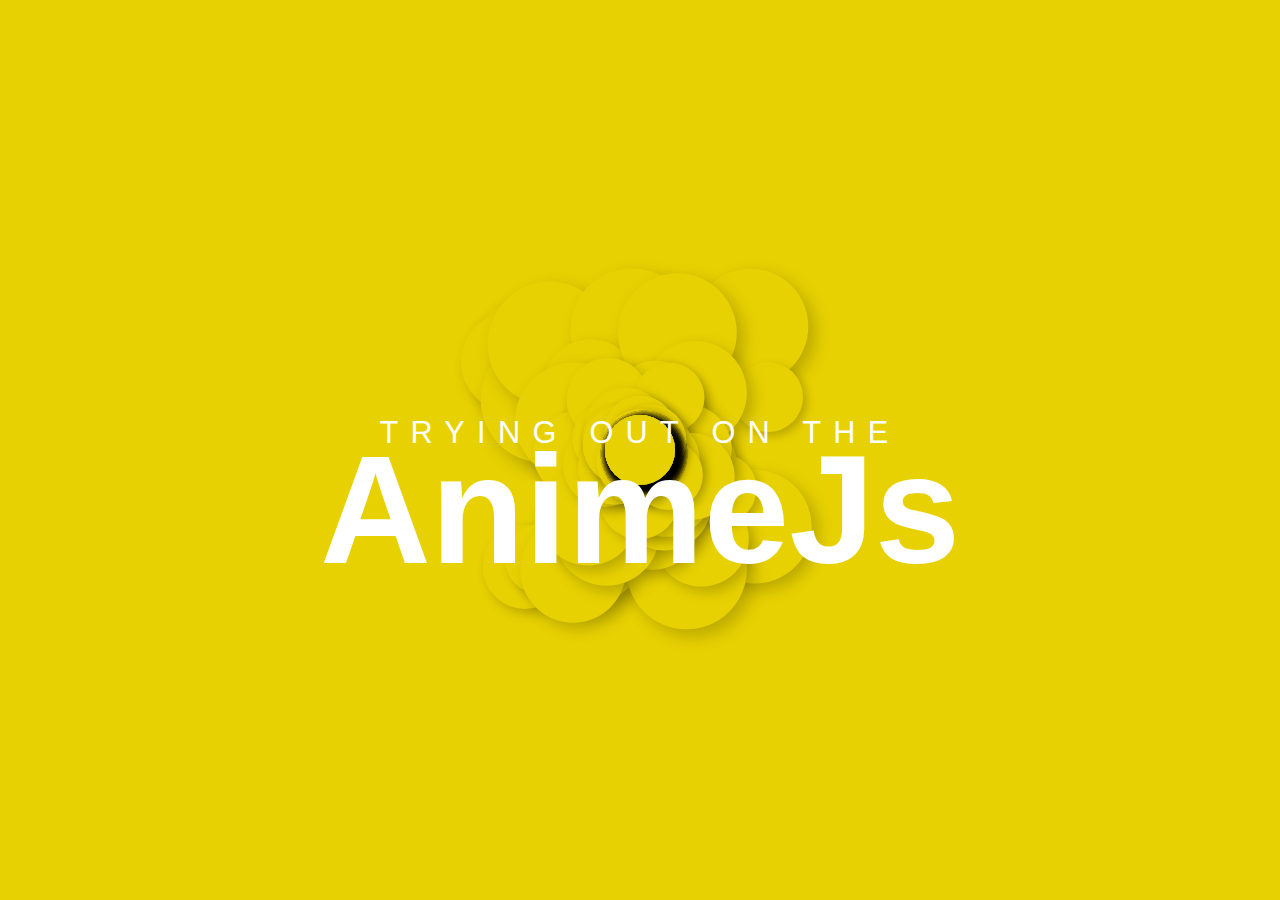
<file: Anime.js/index.html>
<!DOCTYPE html>
<html lang="en">

<head>
    <meta charset="UTF-8">
    <meta http-equiv="X-UA-Compatible" content="IE=edge">
    <meta name="viewport" content="width=device-width, initial-scale=1.0">
    <title>Anime.js</title>
    <link rel="stylesheet" href="styles.css">
</head>

<body>
    <div class="container">
        <h2><span>Trying out on the</span><br>AnimeJs</h2>
    </div>

    <script src="./anime.min.js"></script>
    <script>
        const container = document.querySelector('.container');
        for (var i = 0; i <= 100; i++) {
            const blocks = document.createElement('div');
            blocks.classList.add('block');
            container.appendChild(blocks);
        }

        function animateBlocks() {

            anime({
                targets: '.block',
                translateX: function() {
                    return anime.random(-700, 700);
                },
                targets: '.block',
                translateY: function() {
                    return anime.random(-700, 700);
                },
                scale: function() {
                    return anime.random(1, 5);
                },
                easing: 'linear',
                duration: 3000,
                delay: anime.stagger(10),
                complete: animateBlocks,
            })
        }
        animateBlocks()
    </script>
</body>

</html>
</file>
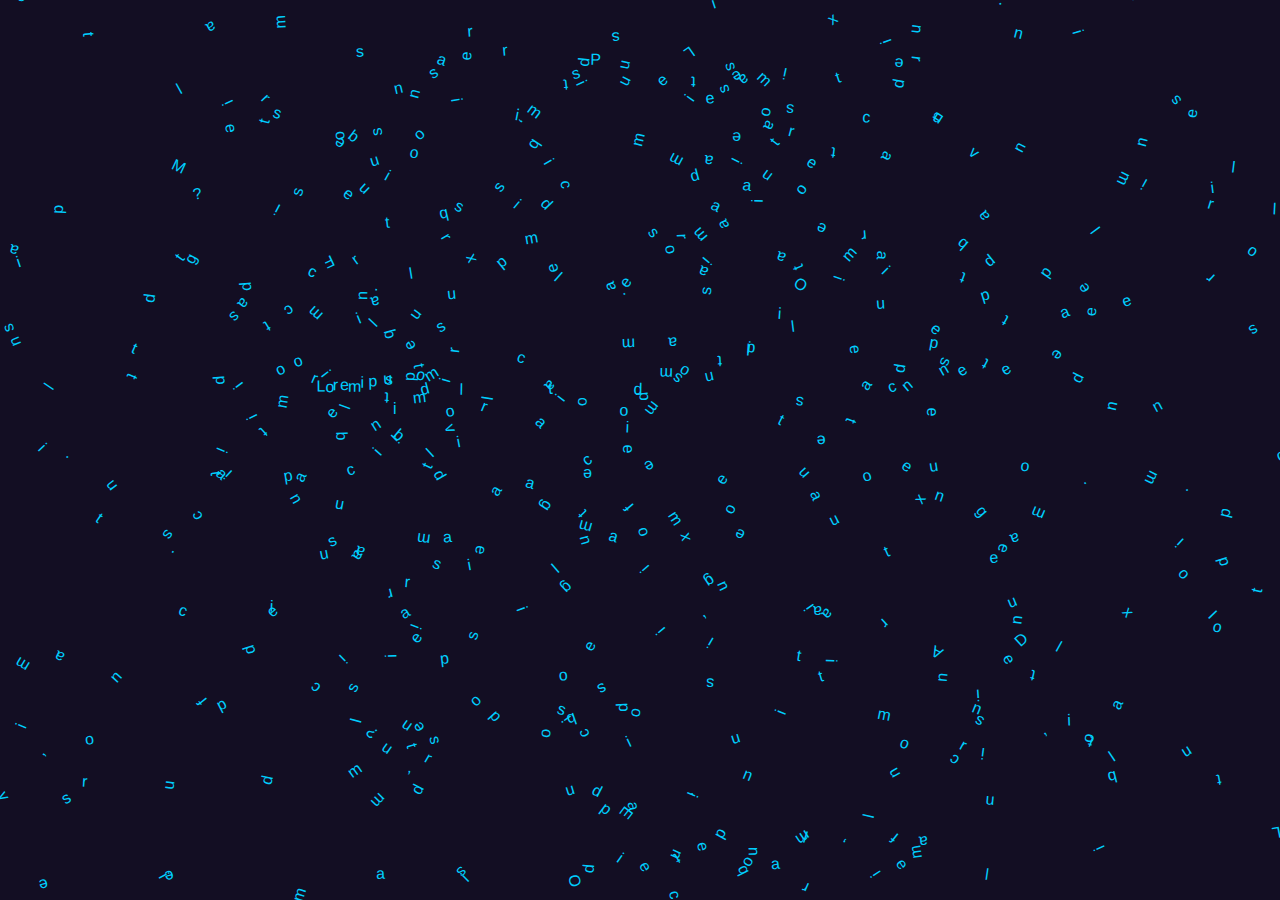
<file: flyingtext/index.html>
<!DOCTYPE html>
<html lang="en">

<head>
    <meta charset="UTF-8">
    <meta http-equiv="X-UA-Compatible" content="IE=edge">
    <meta name="viewport" content="width=device-width, initial-scale=1.0">
    <title>flyingtext</title>
    <link rel="stylesheet" href="style.css">
</head>

<body>
    <section>
        <p class="text">
            Lorem ipsum dolor sit amet consectetur, adipisicing elit. Exercitationem, nemo. Dicta dolor fuga placeat possimus amet repudiandae, sed, quos soluta beatae ea repellendus minima omnis maiores. Maxime facilis ratione dolore. Lorem ipsum dolor sit amet
            consectetur adipisicing elit. Facilis amet natus maxime? Autem adipisci minus unde itaque doloremque maiores! Odio eos quibusdam minima repellat minus iure eius blanditiis dolorem itaque. Lorem ipsum dolor, sit amet consectetur adipisicing
            elit. Pariatur itaque provident aliquid porro! Iusto voluptatibus fugit iure debitis ab pariatur autem, expedita maxime ratione. Optio aliquid et esse suscipit vitae?
        </p>
    </section>

    <script src="./anime.min.js"></script>
    <script>
        const text = document.querySelector('.text');
        text.innerHTML = text.textContent.replace(/\S/g, "<span>$&</span>");

        const animation = anime.timeline({
            targets: '.text span',
            easing: 'easeInOutExpo',
            loop: false,
        });

        animation.add({
            rotate: function() {
                return anime.random(-360, 360)
            },
            translateX: function() {
                return anime.random(-500, 500)
            },
            translateY: function() {
                return anime.random(-500, 500)
            },
            duration: -500,
        })

        .add({
            rotate: 0,
            translateX: 0,
            translateY: 0,
            duration: 1500,
            delay: anime.stagger(20),
        })
    </script>
</body>

</html>
</file>
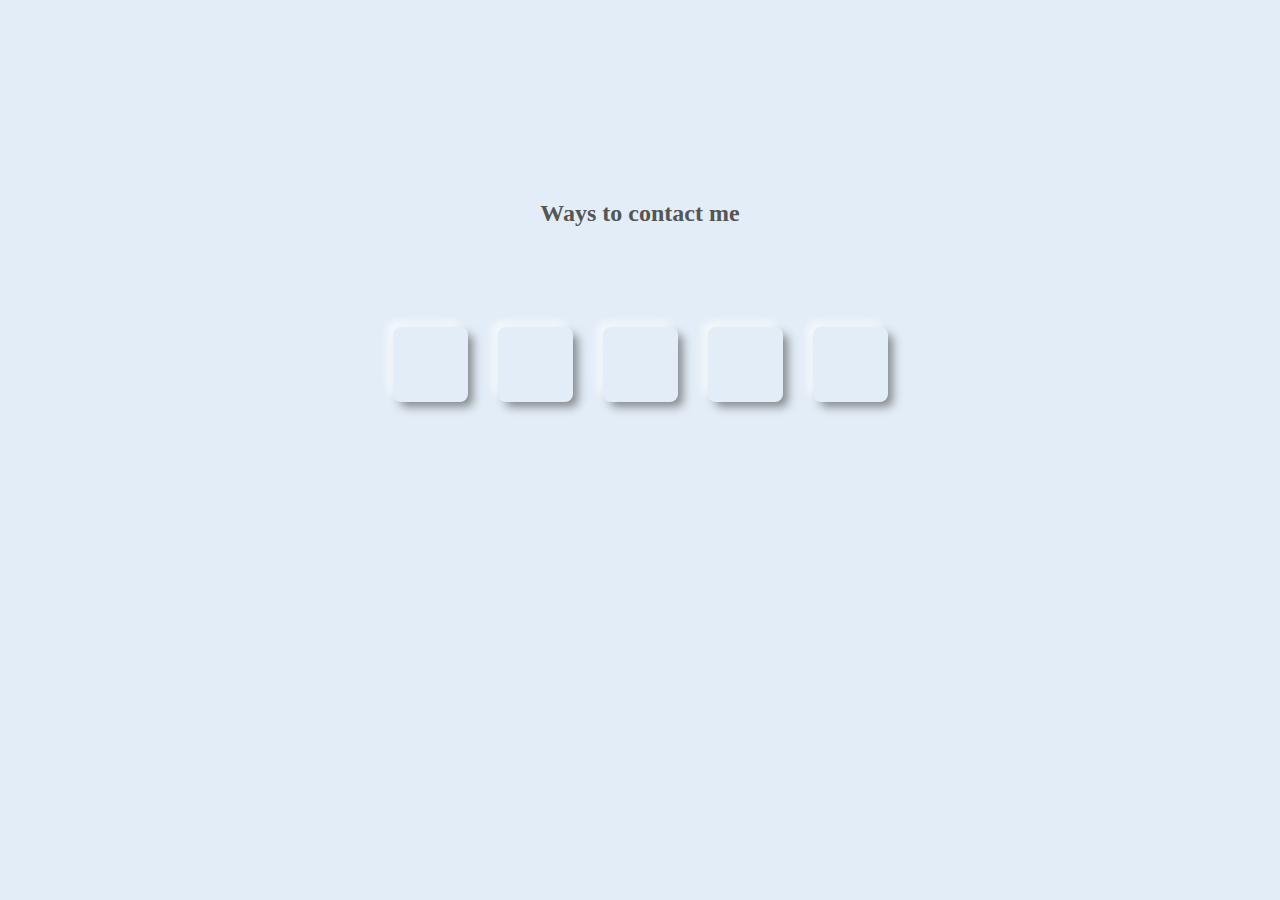
<file: neumorphism/index.html>
<!DOCTYPE html>
<html lang="en">

<head>
    <meta charset="UTF-8">
    <meta http-equiv="X-UA-Compatible" content="IE=edge">
    <meta name="viewport" content="width=device-width, initial-scale=1.0">
    <link rel="stylesheet" href="https://cdnjs.cloudflare.com/ajax/libs/font-awesome/5.15.3/css/all.min.css" integrity="sha512-iBBXm8fW90+nuLcSKlbmrPcLa0OT92xO1BIsZ+ywDWZCvqsWgccV3gFoRBv0z+8dLJgyAHIhR35VZc2oM/gI1w==" crossorigin="anonymous" referrerpolicy="no-referrer"
    />
    <link rel="stylesheet" href="styles1.css">
    <title>Neumorphisim</title>
</head>

<body>

    <h2>Ways to contact me</h2>
    <div class="social">
        <a href=""><i class="fab fa-facebook"></i></a>
        <a href=""><i class="fab fa-twitter"></i></a>
        <a href=""><i class="fab fa-whatsapp"></i></a>
        <a href=""><i class="fab fa-instagram"></i></a>
        <a href=""><i class="fab fa-youtube"></i></a>
    </div>

</body>

</html>
</file>
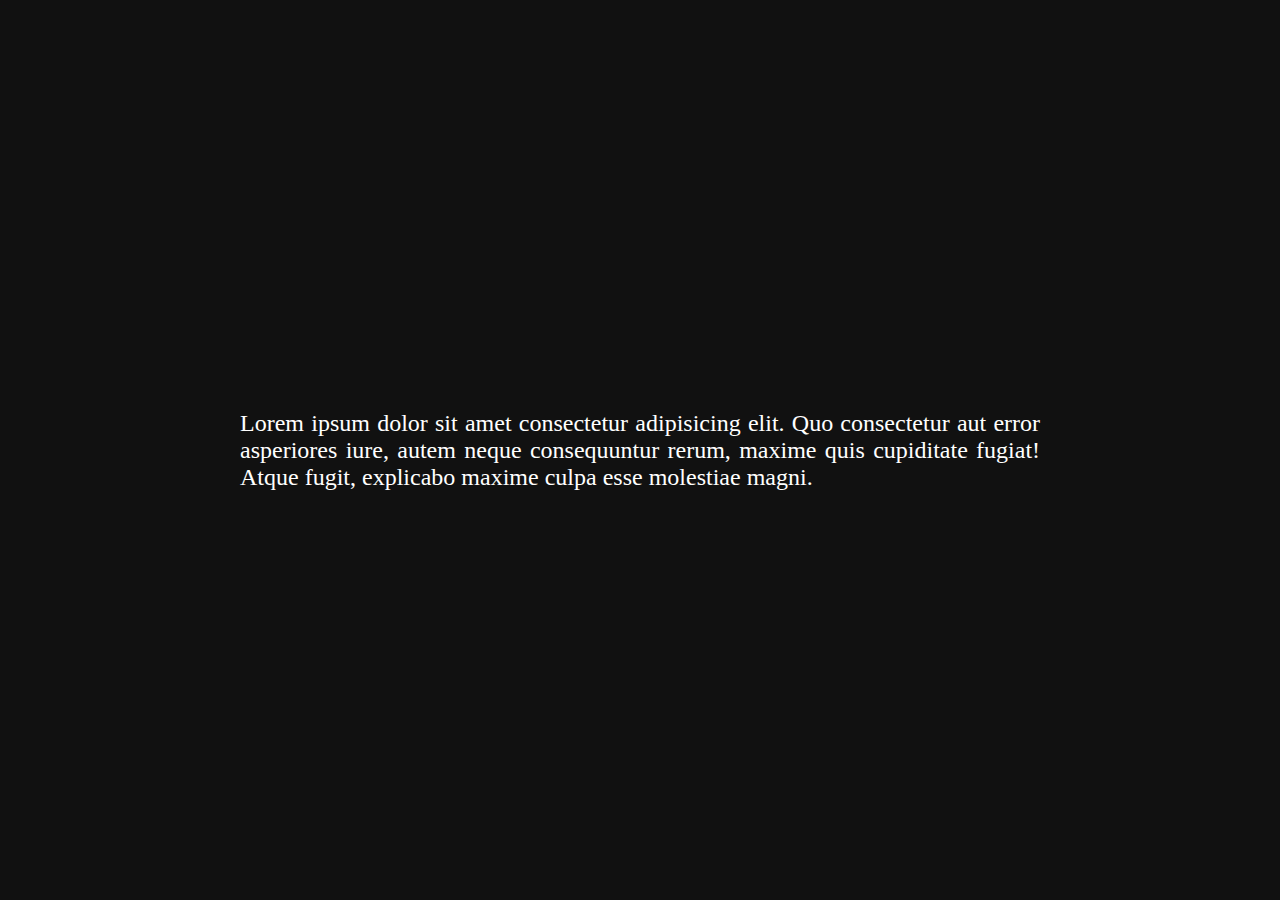
<file: smoke/index.html>
<!DOCTYPE html>
<html lang="en">

<head>
    <meta charset="UTF-8">
    <meta http-equiv="X-UA-Compatible" content="IE=edge">
    <meta name="viewport" content="width=device-width, initial-scale=1.0">
    <title>Smoke Effect</title>
    <link rel="stylesheet" href="style.css">
</head>

<body>
    <section>
        <p class="text">
            Lorem ipsum dolor sit amet consectetur adipisicing elit. Quo consectetur aut error asperiores iure, autem neque consequuntur rerum, maxime quis cupiditate fugiat! Atque fugit, explicabo maxime culpa esse molestiae magni.
        </p>
    </section>

    <script>
        const text = document.querySelector('.text');
        text.innerHTML = text.textContent.replace(/\S/g, "<span>$&</span>");

        const letters = document.querySelectorAll('span');
        for (let i = 0; i < letters.length; i++) {
            letters[i].addEventListener("mouseover", function() {
                letters[i].classList.add('active')
            })
        }
    </script>
</body>

</html>
</file>
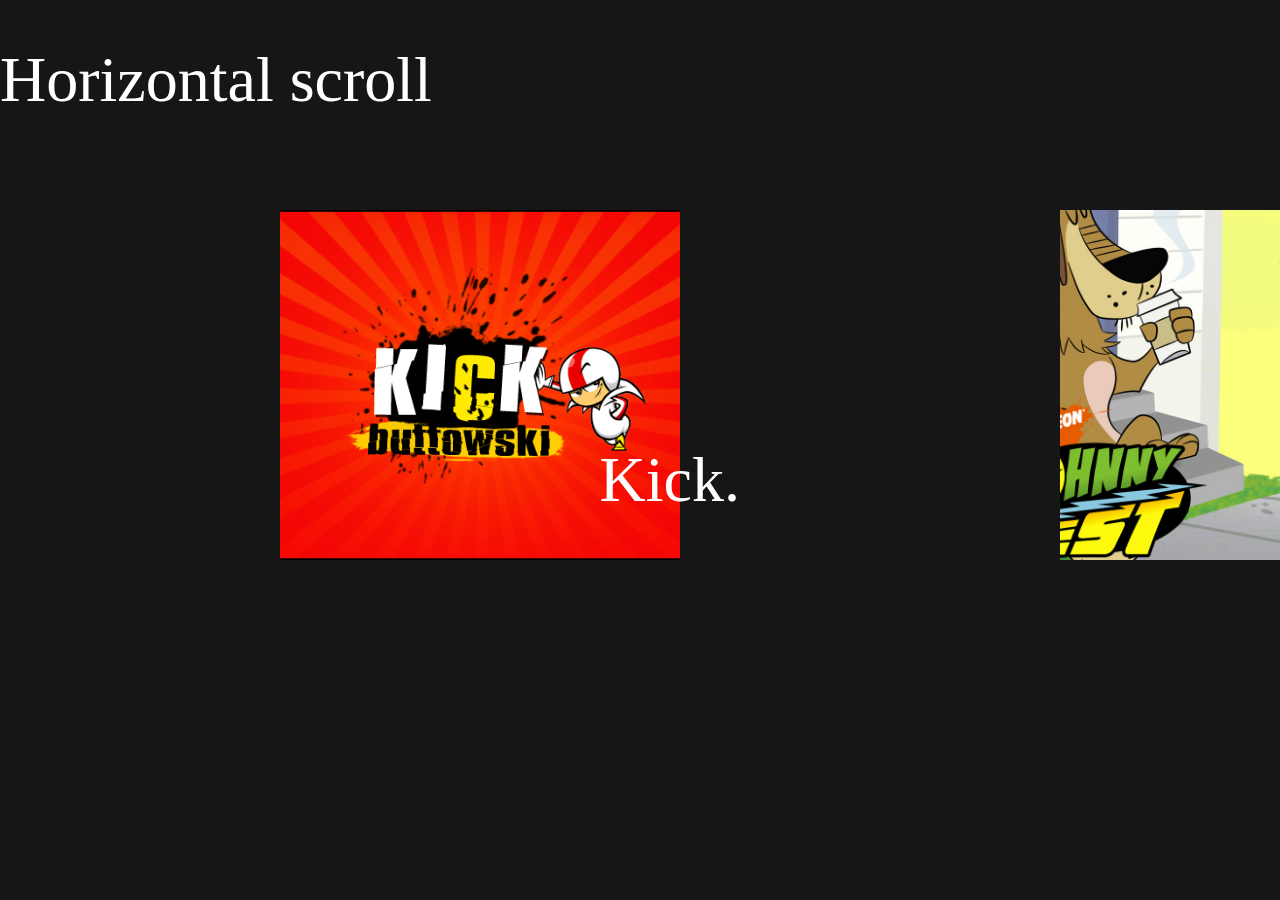
<file: test-horizontal-scroll/index.html>
<!doctype html>
<html>

<head>
    <meta charset="utf-8">
    <meta http-equiv="x-ua-compatible" content="ie=edge">
    <title>Horizontal Scroll</title>
    <meta name="viewport" content="width=device-width, initial-scale=1">
    <link rel="stylesheet" href="./css/style.css">
</head>

<body>
    <h1>Horizontal scroll</h1>
    <div class="container">
        <div class="block block-1">
            <h1>Kick.</h1>
        </div>
        <div class="block block-2">
            <h1>Johnny.</h1>
        </div>
        <div class="block block-3">
            <h1>Dennis.</h1>
        </div>
        <div class="block block-4">
            <h1>Ben.</h1>
        </div>
        <div class="block block-5">
            <h1>Mr.Bean.</h1>
        </div>
    </div>
    <script src="./src/index.js"></script>
    <script>
        var blocks = document.getElementsByClassName('block');
        var container = document.getElementsByClassName('container');
        var hs = new HorizontalScroll.default({
            blocks: blocks,
            container: container,
            isAnimated: true,
            springEffect: 0.8
        });
    </script>
</body>

</html>
</file>
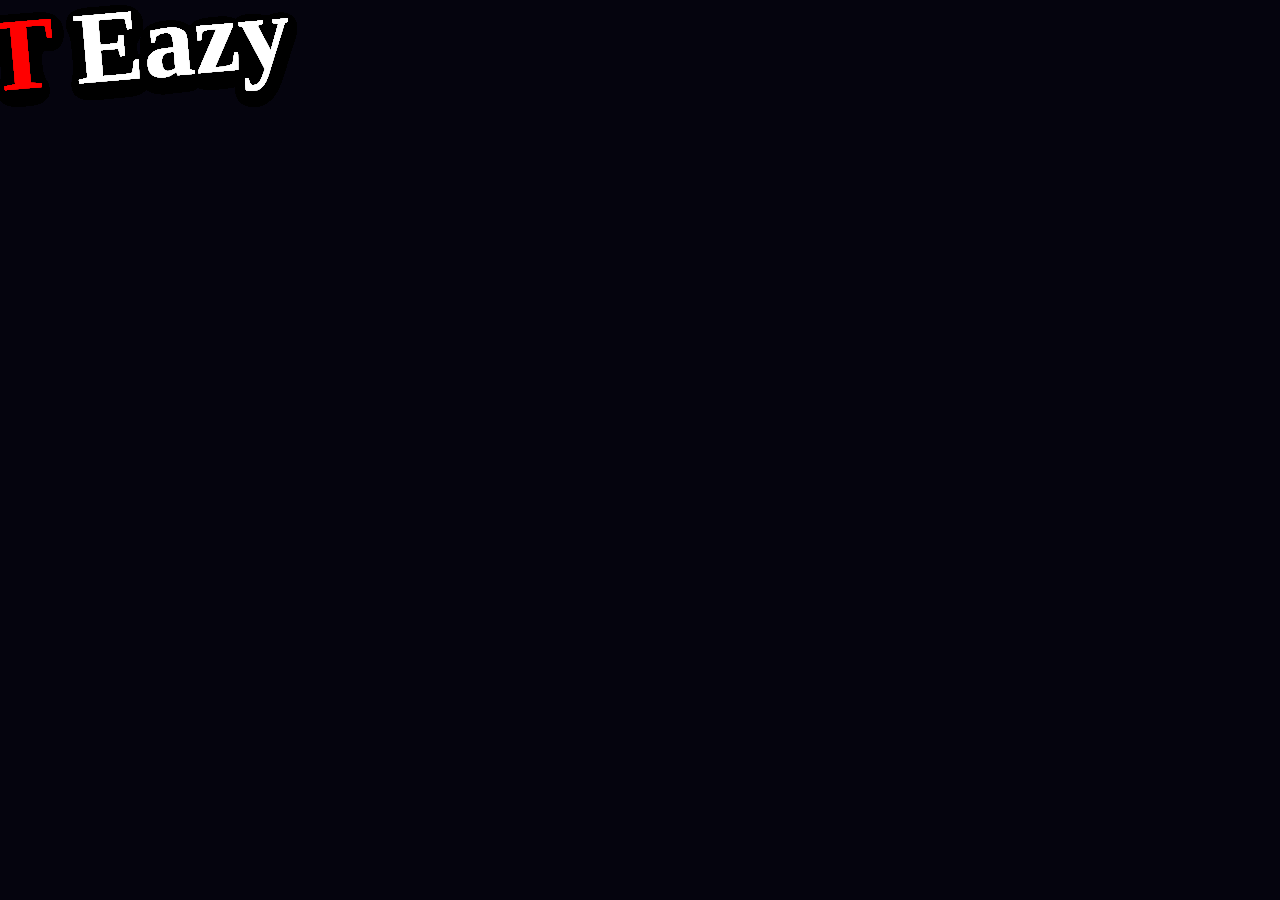
<file: TextAnimation-GSAP/index.html>
<!DOCTYPE html>
<html lang="en">

<head>
    <meta charset="UTF-8">
    <meta http-equiv="X-UA-Compatible" content="IE=edge">
    <meta name="viewport" content="width=device-width, initial-scale=1.0">
    <title>GSAP Animation</title>
    <link rel="stylesheet" href="style.css">
</head>

<body>
    <div class="text">
        <!-- <div class="textBox">Take <span>IT</span> Eazy</div> -->
    </div>
    <script src="https://cdnjs.cloudflare.com/ajax/libs/gsap/3.6.1/gsap.min.js"></script>
    <script>
        for (let i = 1; i <= 100; i++) {
            let box = document.createElement('div');
            box.classList.add('textBox');
            box.innerHTML = "Take <span>IT</span> Eazy"
            document.querySelector('.text').appendChild(box)
        }

        document.body.addEventListener("mousemove", e => {
            gsap.to('.textBox', {
                x: e.clientX,
                y: e.clientY,
                stagger: -0.01,
                rotate: (i, target) => {
                    return (i + 1) * 0.2
                }
            })
        })
    </script>
</body>

</html>
</file>
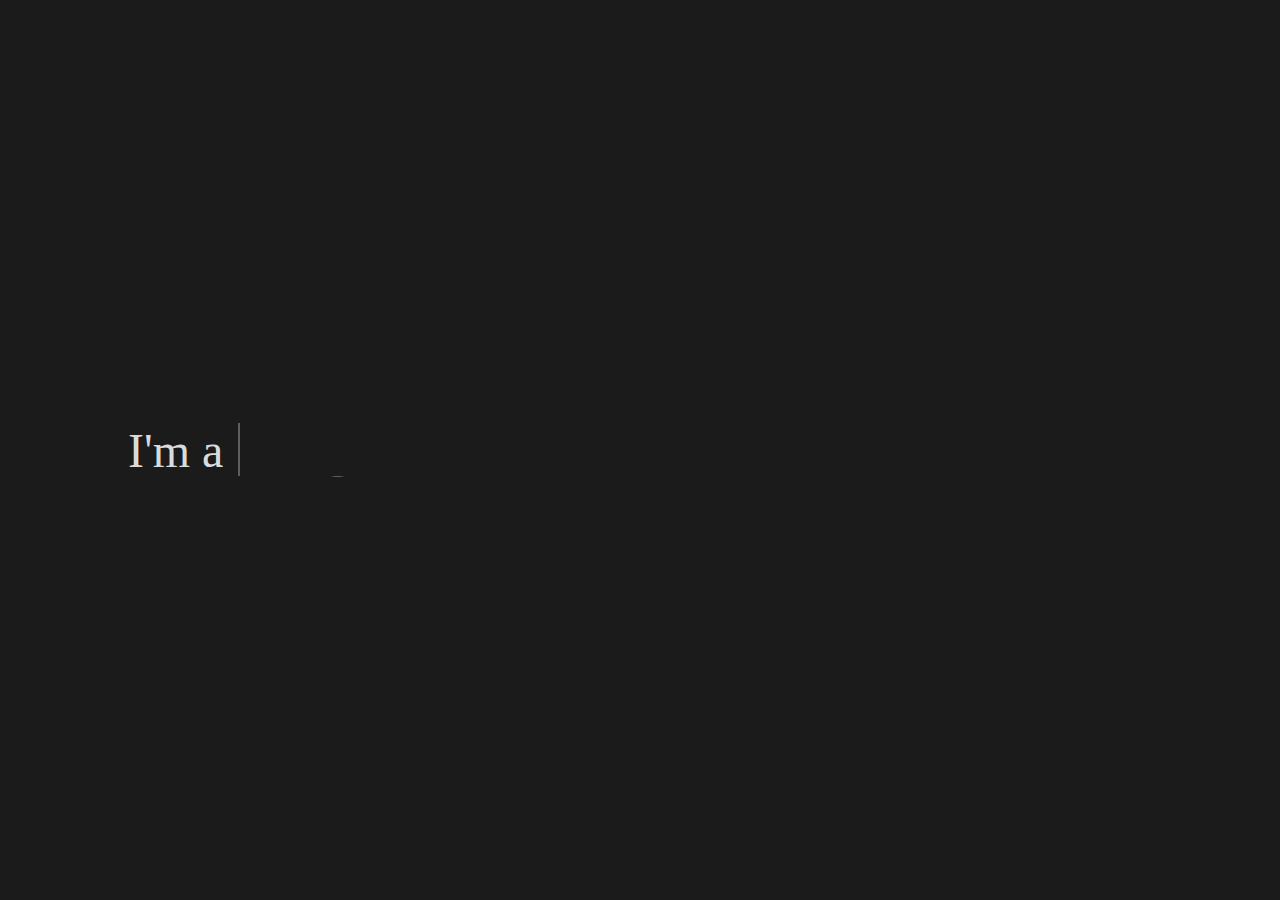
<file: typing_animation/index.html>
<!DOCTYPE html>
<html lang="en">

<head>
    <meta charset="UTF-8">
    <meta http-equiv="X-UA-Compatible" content="IE=edge">
    <meta name="viewport" content="width=device-width, initial-scale=1.0">
    <title>text</title>
    <link rel="stylesheet" href="./css/style.css">
</head>

<body>
    <div class="wrapper">
        <div class="static-text">I'm a</div>
        <ul class="dynamic-texts">
            <li><span>Designer</span></li>
            <li><span>Developer</span></li>
            <li><span>Freelancer</span></li>
            <li><span>Artist</span></li>
        </ul>
    </div>
</body>

</html>
</file>
<file: Anime.js/styles.css>
* {
    margin: 0;
    padding: 0;
    box-sizing: border-box;
    font-family: sans-serif;
}

body {
    position: relative;
    overflow: hidden;
    display: flex;
    justify-content: center;
    align-items: center;
    min-height: 100vh;
    background: #e8d102;
}

.container {
    position: absolute;
    height: 100%;
    width: 100%;
    display: flex;
    justify-content: center;
    align-items: center;
}

h2 {
    color: #fff;
    text-align: center;
    font-size: 12vw;
    line-height: 0.5em;
    z-index: 1000;
    font-weight: 900;
}

h2 span {
    font-size: 0.2em;
    letter-spacing: 0.4em;
    font-weight: 400;
    text-transform: uppercase;
}

.block {
    position: absolute;
    width: 70px;
    height: 70px;
    border-radius: 50%;
    background: #e8d102;
    box-shadow: 4px 4px 10px rgba(0, 0, 0, 0.2);
}
</file>
<file: flyingtext/style.css>
* {
    padding: 0;
    margin: 0;
    box-sizing: border-box;
    font-family: sans-serif;
}

section {
    position: relative;
    display: flex;
    justify-content: center;
    align-items: center;
    min-height: 100vh;
    overflow: hidden;
    background: #130e23;
}

section .text {
    position: relative;
    text-align: center;
    color: #00cefe;
    margin: 40px;
    max-width: 650px;
}

section .text span {
    position: relative;
    display: inline-block;
}
</file>
<file: neumorphism/styles1.css>
* {
    padding: 0;
    margin: 0;
    box-sizing: border-box;
}

body {
    background-color: #e3edf7;
}

h2 {
    font-family: 'Segoe UI';
    padding: 200px 0px 100px;
    text-align: center;
    color: #555;
}

.social {
    display: flex;
    justify-content: center;
}

a {
    display: flex;
    background-color: #e3edf7;
    height: 75px;
    width: 75px;
    margin: 0 15px;
    border-radius: 8px;
    align-items: center;
    justify-content: center;
    text-decoration: none;
    border: 1px solid rgba(0, 0, 0, 0);
    box-shadow: 6px 6px 10px -1px rgba(41, 41, 41, 0.5), -6px -6px 10px -1px rgba(255, 255, 255, 0.7);
    transition: transform 0.5s;
}

a i {
    font-size: 35px;
    color: #777;
    transition: transform 0.5s;
}

a:hover {
    box-shadow: inset 4px 4px 6px -1px rgba(41, 41, 41, 0.2), inset -4px -4px 10px -1px rgba(255, 255, 255, 0.3), 0.5px 0.5px 0px rgba(41, 41, 41, 0.5), -0.5px -0.5px 0px rgba(255, 255, 255, 0.7);
    border: 1px solid rgba(0, 0, 0, 0.1);
    transform: translateY(2px);
}

a:hover i {
    transform: scale(0.90);
}

a:hover .fa-facebook {
    color: #3b5998;
}

a:hover .fa-whatsapp {
    color: #4fcd5e;
}

a:hover .fa-twitter {
    color: #00acee;
}

a:hover .fa-instagram {
    color: #f14843;
}

a:hover .fa-youtube {
    color: #f00;
}
</file>
<file: smoke/style.css>
* {
    margin: 0;
    padding: 0;
    box-sizing: border-box;
}

section {
    position: relative;
    display: flex;
    justify-content: center;
    align-items: center;
    min-height: 100vh;
    background: #111;
    overflow: hidden;
}

section .text {
    position: relative;
    color: #fff;
    margin: 40px;
    max-width: 800px;
    user-select: none;
    font-size: 1.5em;
    text-align: justify;
}

section .text span {
    position: relative;
    display: inline-block;
    cursor: pointer;
}

section .text span.active {
    animation: smoke 2s linear forwards;
}

@keyframes smoke {
    0% {
        opacity: 1;
        filter: blur(0);
        transform: translateX(0) translateY(0) rotate(0deg) scale(1);
    }
    50% {
        opacity: 1;
        pointer-events: none;
    }
    100% {
        opacity: 0;
        filter: blur(20px);
        transform: translateX(300px) translateY(-300px) rotate(740deg) scale(4);
    }
}


/* 
@keyframes smoke {
    0% {
        opacity: 1;
        filter: blur(0);
        transform: translateX(0) translateY(0) rotate(0deg) scale(1);
    }
    50% {
        opacity: 1;
        pointer-events: none;
    }
    100% {
        opacity: 0;
        filter: blur(20px);
        transform: translateX(300px) translateY(-300px) rotate(740deg) scale(4);
    }
} */
</file>
<file: test-horizontal-scroll/css/style.css>
html,
body {
  margin: 0;
  padding: 0;
  width: 100%;
  height: 100%;
  color: #fff;
  background: #161616;
  overflow: hidden;
}

.block {
  position: relative;
  width: 400px;
  height: 350px;
  margin: 10px 300px 20px 80px;
}

h1 {
  position: absolute;
  font-family: fantasy;
  font-weight: lighter;
  font-size: 64px;
}

.block-1 {
  background: url(asstes/img-1.png) no-repeat 50% 50%;
  background-size: cover;
}

.block-2 {
  background: url(asstes/img-2.jpg) no-repeat 50% 50%;
  background-size: cover;
}

.block-2 h1 {
  color: #db0000;
}

.block-3 {
  background: url(asstes/img-3.jpg) no-repeat 50% 50%;
  background-size: cover;
}

.block-4 {
  background: url(asstes/img-4.jpg) no-repeat 50% 50%;
  background-size: cover;
}

.block-4 h1 {
  color: #db0000;
}

.block-5 {
  background: url(asstes/img-5.jpg) no-repeat 50% 50%;
  background-size: cover;
}

.container {
  margin-top: 200px;
  margin-left: 200px;
}

.block-1 h1,
.block-3 h1,
.block-5 h1 {
  bottom: 0;
  right: -60px;
}

.block-2 h1,
.block-4 h1 {
  right: -60px;
}
/*# sourceMappingURL=style.css.map */
</file>
<file: TextAnimation-GSAP/style.css>
* {
    padding: 0;
    margin: 0;
    box-sizing: border-box;
    font-family: fantasy;
}

body {
    width: 100%;
    height: 100vh;
    background: rgb(5, 4, 14);
    overflow: hidden;
}

.text {
    position: relative;
    transform: rotate(calc(-0.05deg * 100));
}

.text .textBox {
    position: absolute;
    font-size: 8vw;
    color: #fff;
    display: flex;
    justify-content: center;
    align-items: center;
    font-weight: 800;
    text-shadow: 0 5px 15px rgba(0, 0, 0, 0.1);
    transform: translate(-50%, -50%);
    user-select: none;
}

.text .textBox span {
    color: #f00;
    margin: 0 20px;
}
</file>
<file: typing_animation/css/style.css>
* {
  margin: 0;
  padding: 0;
  -webkit-box-sizing: border-box;
          box-sizing: border-box;
}

body {
  display: -webkit-box;
  display: -ms-flexbox;
  display: flex;
  position: absolute;
  -webkit-box-align: center;
      -ms-flex-align: center;
          align-items: center;
  -webkit-box-pack: center;
      -ms-flex-pack: center;
          justify-content: center;
  min-height: 100vh;
  left: 10%;
  background: #1b1b1b;
}

.wrapper {
  display: -webkit-inline-box;
  display: -ms-inline-flexbox;
  display: inline-flex;
}

.wrapper .static-text {
  font-size: 3em;
  color: #dbdbdb;
}

.wrapper .dynamic-texts {
  margin-left: 15px;
  height: 54px;
  line-height: 55px;
  overflow: hidden;
}

.dynamic-texts li {
  list-style: none;
  font-size: 3em;
  font-weight: 500;
  color: #5e5e5e;
  position: relative;
  top: 0;
  -webkit-animation: slide 6s steps(4) infinite;
          animation: slide 6s steps(4) infinite;
}

@-webkit-keyframes slide {
  100% {
    top: -220px;
  }
}

@keyframes slide {
  100% {
    top: -220px;
  }
}

.dynamic-texts li span {
  position: relative;
}

.dynamic-texts li span::after {
  content: "";
  position: absolute;
  left: 0;
  background: #1b1b1b;
  height: 100%;
  width: 100%;
  border-left: 2px solid #5e5e5e;
  -webkit-animation: typing 1.5s steps(10) infinite;
          animation: typing 1.5s steps(10) infinite;
}

@-webkit-keyframes typing {
  100% {
    left: 100%;
    margin: 0 -35px 0 35px;
  }
}

@keyframes typing {
  100% {
    left: 100%;
    margin: 0 -35px 0 35px;
  }
}
/*# sourceMappingURL=style.css.map */
</file>
